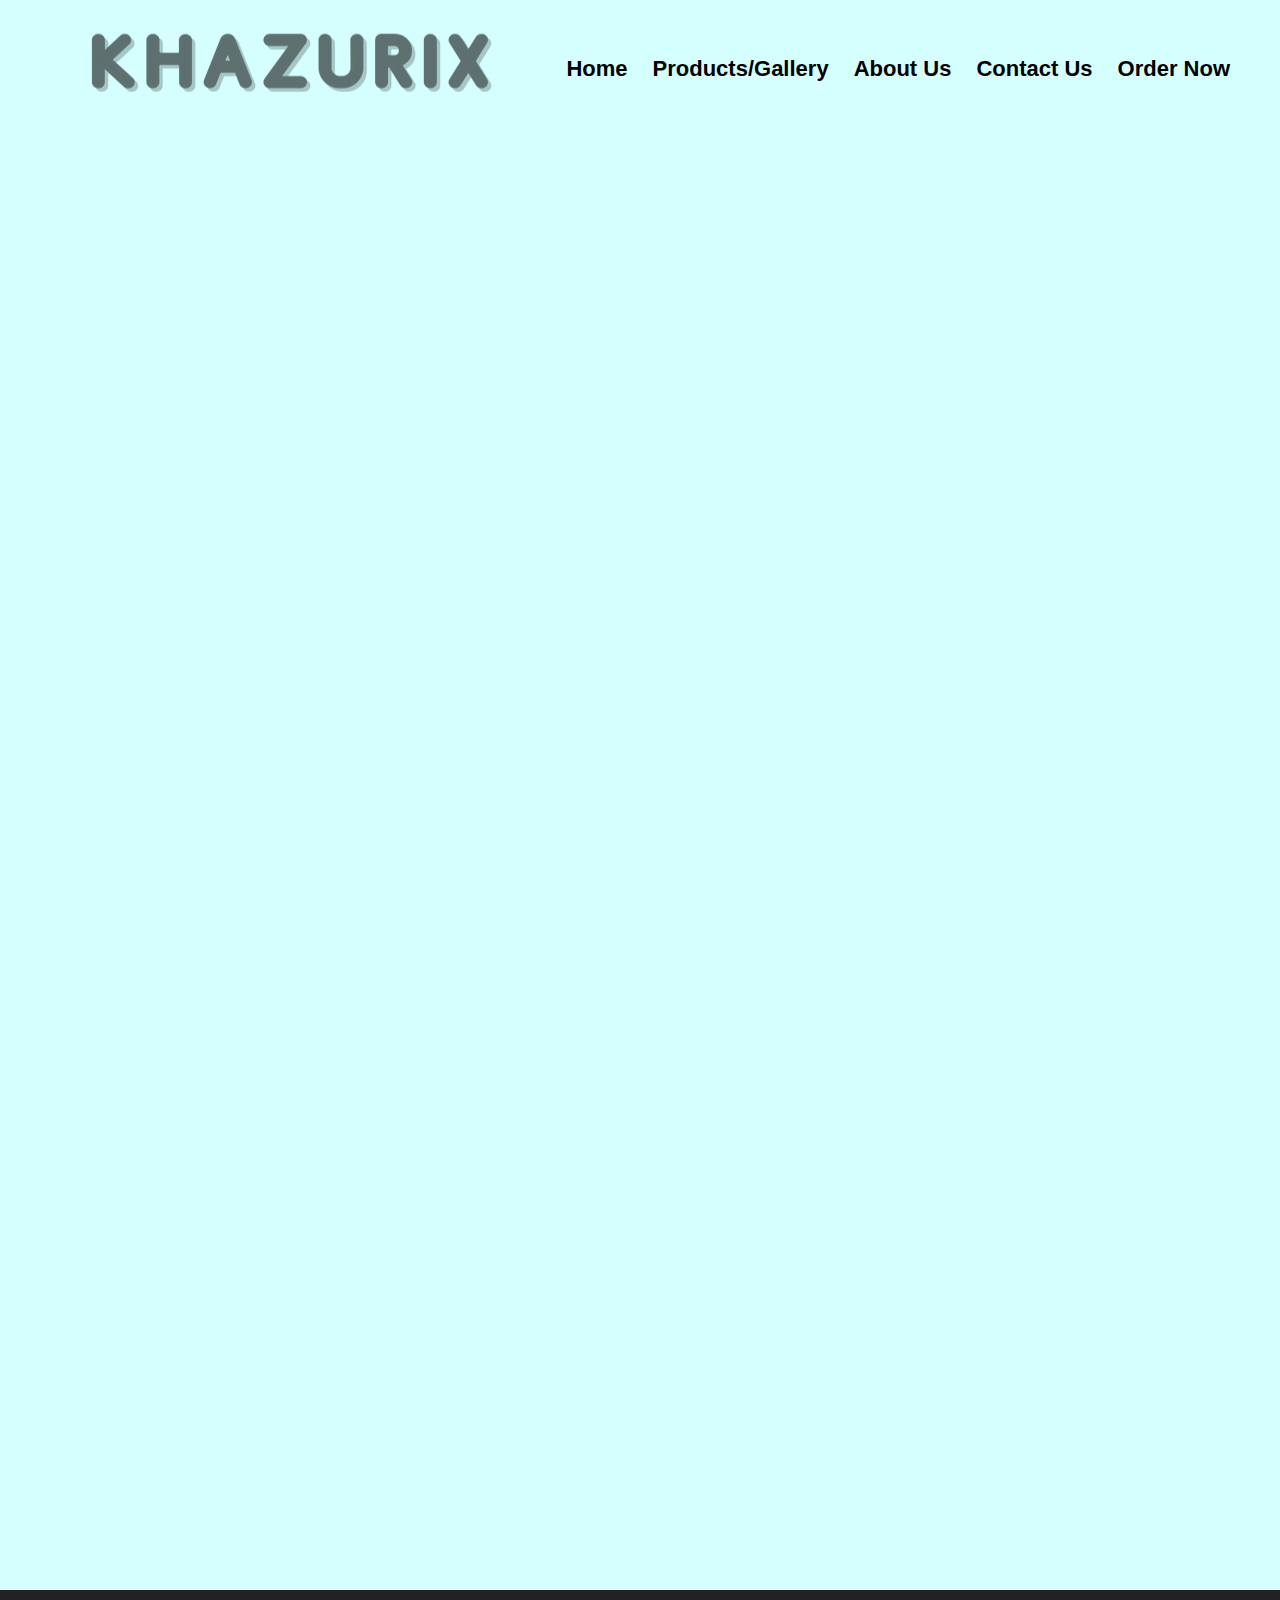
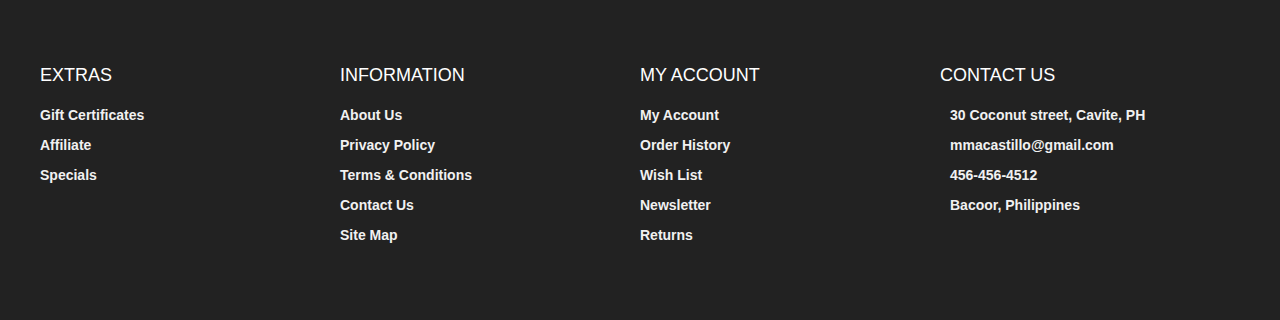
<file: FINAL PROJECT/about.html>
<!DOCTYPE html>
<html lang="en">

<head>
  <meta charset="UTF-8" file:///C:/Users/Julianicus/Desktop/Final%20Project/images/Khazu.gif/>
  <meta name="viewport" content="width=device-width, initial-scale=1.0" />
   <link rel="shortcut icon" href="./images/favicon.png" type="image/x-icon">
  <!-- Box icons -->
  <link rel="stylesheet" href="https://cdn.jsdelivr.net/npm/boxicons@latest/css/boxicons.min.css" />

  <!-- Custom StyleSheet -->
  <link rel="stylesheet" href="./css/styles.css" />
  <title>About Us</title>
</head>

<body background = "./images/our story.jpg">
 
  <!-- Navigation -->
  <nav class="nav">
    <div class="navigation container">
      <div class="logo">
        <img src="./images/Khazurix.png">
      </div>
      
        <div class="menu">
          <div class="top-nav">
            <div class="logo">
             <img src="./images/Khazurix.png">
            </div>
            <div class="close">
              <i class="bx bx-x"></i>
            </div>
          </div>

          <ul class="nav-list">
            <li class="nav-item">
              <a href="index.html" class="nav-link ">Home</a>
            </li>
            <li class="nav-item">
              <a href="product.html" class="nav-link">Products/Gallery</a>
            </li>
            <li class="nav-item">
             <a href="about.html" class="nav-link">About Us</a>
            </li>
            <li class="nav-item">
              <a href="contact.html" class="nav-link ">Contact Us</a>
            </li>
            <li class="nav-item">
           <a href="cart.html" class="nav-link">Order Now</a>
            </li>
          </ul>
        </div>

        <a href="cart.html" class="cart-icon">
          <i class="bx bx-shopping-bag"></i>
        </a>

        <div class="hamburger">
          <i class="bx bx-menu"></i>
        </div>
      </div>
    </nav>

    <!-- GSAP JS  -->
    
<center>

    <div class="">
    <img src="./images/Khazu.gif"alt="" class="hero-img"/>

      <img src="./images/our story (1).jpg"alt="" class="hero-img"/>
    
    </div>
  </center>
  </header>

  

   <!-- Footer -->
  <footer id="footer" class="section footer">
    <div class="container">
      <div class="footer-container">
        <div class="footer-center">
          <h3>EXTRAS</h3>
          
          <a href="#">Gift Certificates</a>
          <a href="#">Affiliate</a>
          <a href="#">Specials</a>
          
        </div>
        <div class="footer-center">
          <h3>INFORMATION</h3>
          <a href="#">About Us</a>
          <a href="#">Privacy Policy</a>
          <a href="#">Terms & Conditions</a>
          <a href="#">Contact Us</a>
          <a href="#">Site Map</a>
        </div>
        <div class="footer-center">
          <h3>MY ACCOUNT</h3>
          <a href="#">My Account</a>
          <a href="#">Order History</a>
          <a href="#">Wish List</a>
          <a href="#">Newsletter</a>
          <a href="#">Returns</a>
        </div>
        <div class="footer-center">
          <h3>CONTACT US</h3>
          <div>
            <span>
              <i class="fas fa-map-marker-alt"></i>
            </span>
           30 Coconut street, Cavite, PH
          </div>
          <div>
            <span>
              <i class="far fa-envelope"></i>
            </span>
            mmacastillo@gmail.com
          </div>
          <div>
            <span>
              <i class="fas fa-phone"></i>
            </span>
            456-456-4512
          </div>
          <div>
            <span>
              <i class="far fa-paper-plane"></i>
            </span>
            Bacoor, Philippines
          </div>
        </div>
      </div>
    </div>
    </div>
  </footer>
  <!-- End Footer -->

  <!-- GSAP -->
  <script src="https://cdnjs.cloudflare.com/ajax/libs/gsap/3.5.1/gsap.min.js"></script>
  <!-- Custom Script -->
  <script src="./js/index.js"></script>
</body>

</html>
</file>
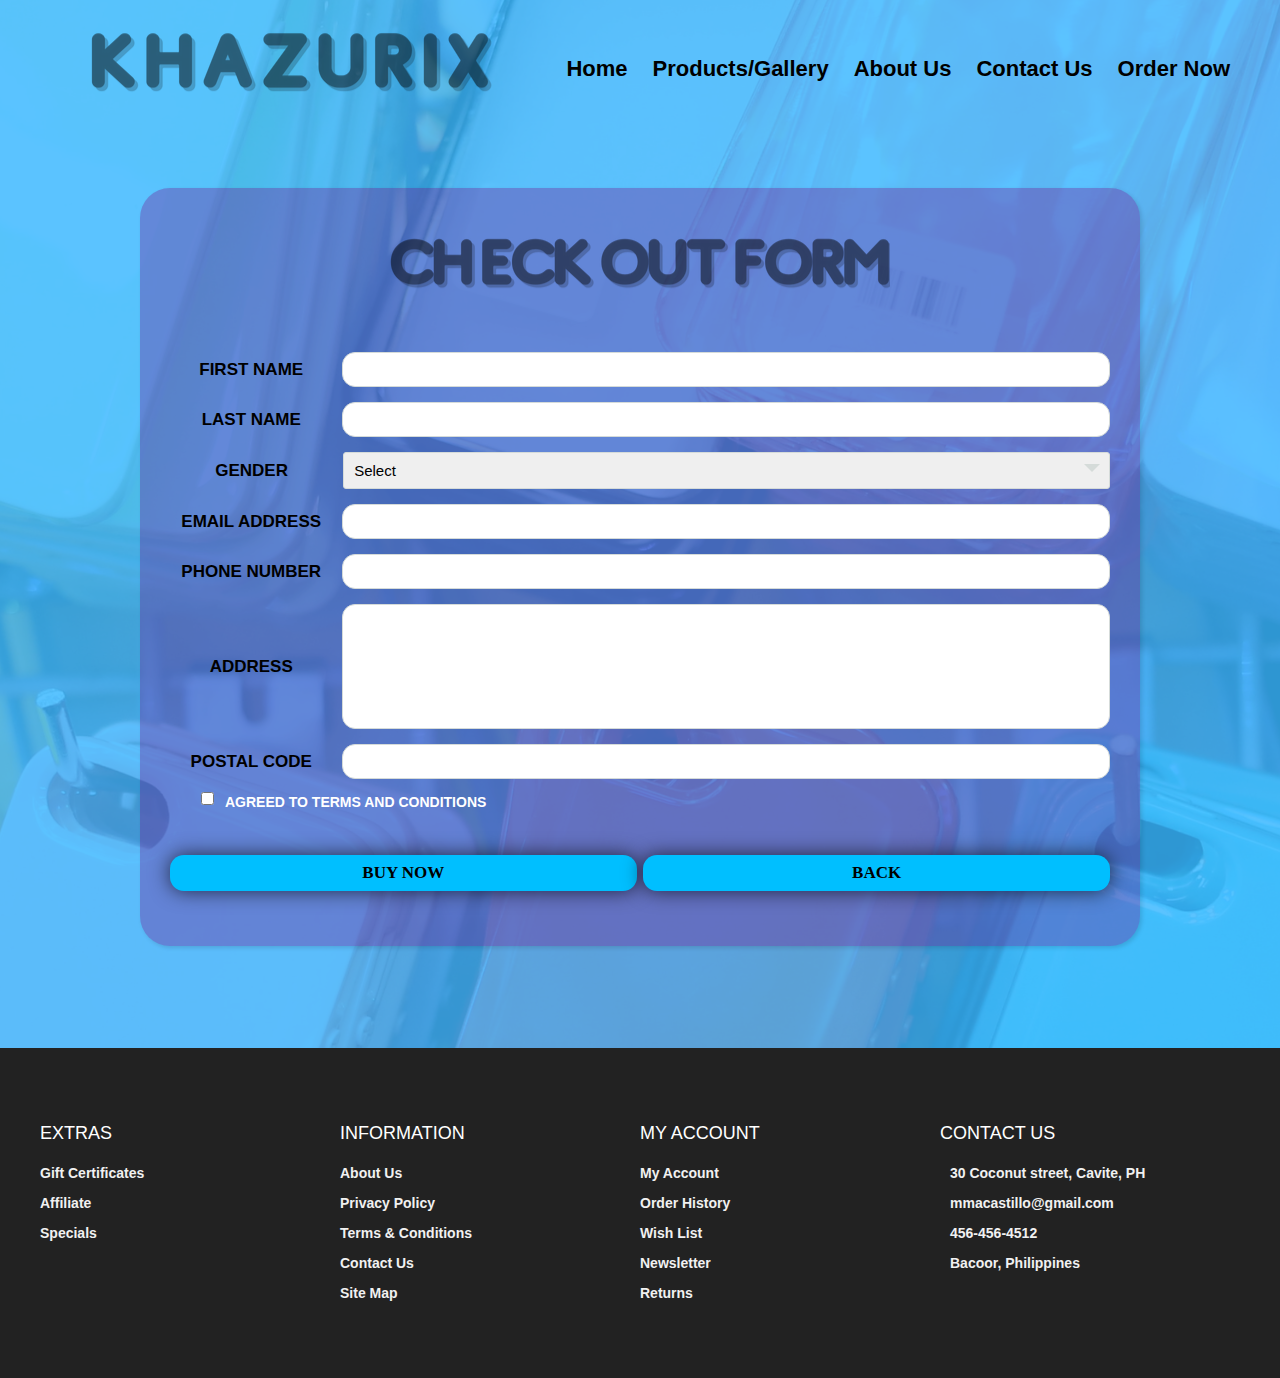
<file: FINAL PROJECT/checkout form.html>
<!DOCTYPE html>
<html lang="en">

<head>
  <meta charset="UTF-8" />
  <meta name="viewport" content="width=device-width, initial-scale=1.0" />
  <link rel="shortcut icon" href="./images/favicon.png" type="image/x-icon">
  <!-- Box icons -->
  <link rel="stylesheet" href="https://cdn.jsdelivr.net/npm/boxicons@latest/css/boxicons.min.css" />

  <!-- Custom StyleSheet -->
  <link rel="stylesheet" href="./css/form.css" />
  <title>Check Out Form</title>
</head>

<body background = "./images/Khazu.png">
 
  <!-- Navigation -->
  <nav class="nav">
    <div class="navigation container">
      <div class="logo">
        <img src="./images/Khazurix.png">
      </div>

      <div class="menu">
        <div class="top-nav">
          <div class="logo">
            <img src="./images/Khazurix.png">
          </div>
          <div class="close">
            <i class="bx bx-x"></i>
          </div>
        </div>

          <ul class="nav-list">
            <li class="nav-item">
              <a href="index.html" class="nav-link ">Home</a>
            </li>
            <li class="nav-item">
              <a href="product.html" class="nav-link">Products/Gallery</a>
            </li>
            <li class="nav-item">
              <a href="about.html" class="nav-link ">About Us</a>
            </li>
            <li class="nav-item">
              <a href="contact.html" class="nav-link ">Contact Us</a>
            </li>
            <li class="nav-item">
           <a href="cart.html" class="nav-link">Order Now</a>
            </li>
          </ul>
        </div>

        <a href="cart.html" class="cart-icon">
          <i class="bx bx-shopping-bag"></i>
        </a>

        <div class="hamburger">
          <i class="bx bx-menu"></i>
        </div>
      </div>
    </nav>

    <!-- GSAP JS  -->
  


<div class="wrapper">
    <div class="title">
   <div class="logo">
            <img src="./images/checkout.png">
          </div>
          <div class="close">
    <BR>
    </div>
    <div class="form">
       <form name=frmsample>
       <div class="inputfield">
          <label>First Name</label>
          <input type="text" class="input" name="txtname.value">
       </div>  
        <div class="inputfield">
          <label>Last Name</label>
          <input type="text" class="input">
       </div>  
       
        <div class="inputfield">
          <label>Gender</label>
          <div class="custom_select">
            <select>
              <option value="">Select</option>
              <option value="male">Male</option>
              <option value="female">Female</option>
            </select>
          </div>
       </div> 
        <div class="inputfield">
          <label>Email Address</label>
          <input type="text" class="input">
       </div> 
      <div class="inputfield">
          <label>Phone Number</label>
          <input type="text" class="input">
       </div> 
      <div class="inputfield">
          <label>Address</label>
          <textarea class="textarea"></textarea>
       </div> 
      <div class="inputfield">
          <label>Postal Code</label>
          <input type="text" class="input">
       </div> 
      <div class="inputfield terms">
          <label class="check">
            <input type="checkbox">
            <span class="checkmark"></span>
          </label>
          <p>Agreed to terms and conditions</p>
       </div> 
      <div class="inputfield">
        <a href="thankyou.html" class="send btn">Buy Now</a>&nbsp;
        <a href="cart.html" class="send btn">Back</a>
      </div>
    </div>
   </div>
</div>
<br>
<br>
  <!-- Footer -->
  <footer id="footer" class="section footer">
    <div class="container">
      <div class="footer-container">
        <div class="footer-center">
          <h3>EXTRAS</h3>
          
          <a href="#">Gift Certificates</a>
          <a href="#">Affiliate</a>
          <a href="#">Specials</a>
          
        </div>
        <div class="footer-center">
          <h3>INFORMATION</h3>
          <a href="#">About Us</a>
          <a href="#">Privacy Policy</a>
          <a href="#">Terms & Conditions</a>
          <a href="#">Contact Us</a>
          <a href="#">Site Map</a>
        </div>
        <div class="footer-center">
          <h3>MY ACCOUNT</h3>
          <a href="#">My Account</a>
          <a href="#">Order History</a>
          <a href="#">Wish List</a>
          <a href="#">Newsletter</a>
          <a href="#">Returns</a>
        </div>
        <div class="footer-center">
          <h3>CONTACT US</h3>
          <div>
            <span>
              <i class="fas fa-map-marker-alt"></i>
            </span>
           30 Coconut street, Cavite, PH
          </div>
          <div>
            <span>
              <i class="far fa-envelope"></i>
            </span>
            mmacastillo@gmail.com
          </div>
          <div>
            <span>
              <i class="fas fa-phone"></i>
            </span>
            456-456-4512
          </div>
          <div>
            <span>
              <i class="far fa-paper-plane"></i>
            </span>
            Bacoor, Philippines
          </div>
        </div>
      </div>
    </div>
    </div>
  </footer>
  <!-- End Footer -->

  <!-- GSAP -->
  <script src="https://cdnjs.cloudflare.com/ajax/libs/gsap/3.5.1/gsap.min.js"></script>
  <!-- Custom Script -->
  <script src="./js/index.js"></script>
</html>
</div>
  
</div>
</file>
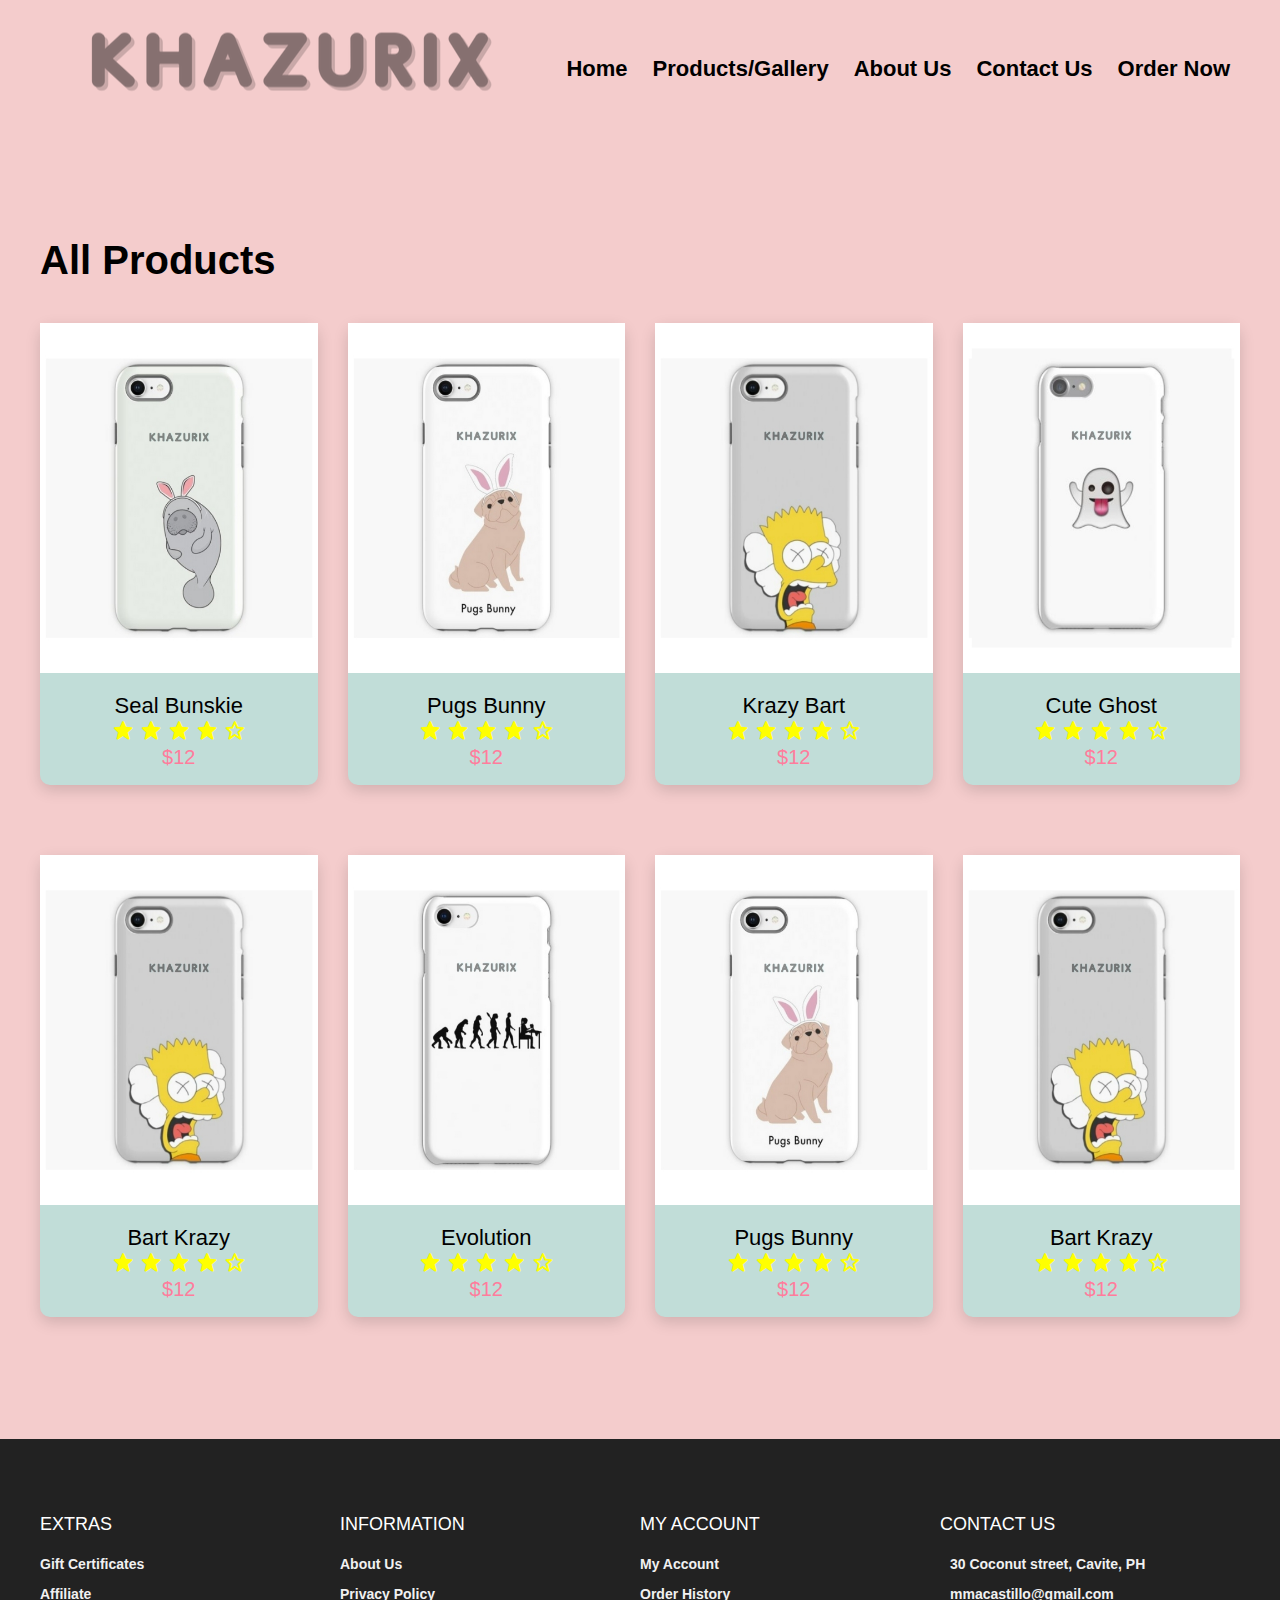
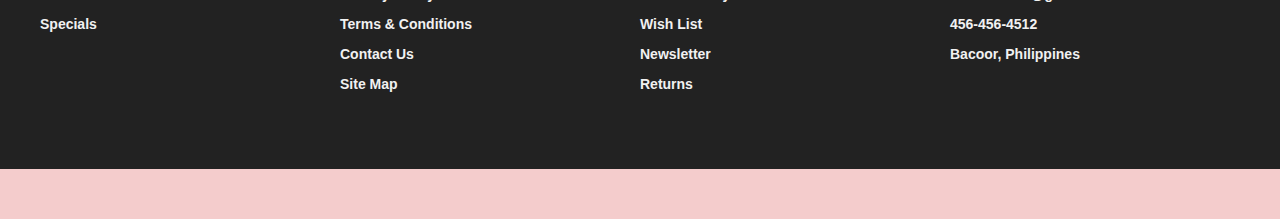
<file: FINAL PROJECT/product.html>
<!DOCTYPE html>
<html lang="en">

<head>
    <meta charset="UTF-8" />
    <meta name="viewport" content="width=device-width, initial-scale=1.0" />
    <link rel="shortcut icon" href="./images/favicon.png" type="image/x-icon">

    <!-- Box icons -->
    <link rel="stylesheet" href="https://cdn.jsdelivr.net/npm/boxicons@latest/css/boxicons.min.css" />

    <!-- Custom StyleSheet -->
    <link rel="stylesheet" href="./css/styles.css" />
    <title> Phone Cases</title>
</head>

<body>
    <!-- Navigation -->
    <nav class="nav">
        <div class="navigation container">
            <div class="logo">
                 <img src="./images/Khazurix.png">
            </div>

            <div class="menu">
                <div class="top-nav">
                    <div class="logo">
                         <img src="./images/Khazurix.png">
                    </div>
                    <div class="close">
                        <i class="bx bx-x"></i>
                    </div>
                </div>

                <ul class="nav-list">
            <li class="nav-item">
              <a href="index.html" class="nav-link">Home</a>
            </li>
            <li class="nav-item">
              <a href="product.html" class="nav-link">Products/Gallery</a>
            </li>
            <li class="nav-item">
              <a href="about.html" class="nav-link ">About Us</a>
            </li>
           <li class="nav-item">
              <a href="contact.html" class="nav-link ">Contact Us</a>
            </li>
           
            <li class="nav-item">
           <a href="cart.html" class="nav-link">Order Now</a>
            </li>
          </ul>
        </div>

            <a href="cart.html" class="cart-icon">
                <i class="bx bx-shopping-bag"></i>
            </a>

            <div class="hamburger">
                <i class="bx bx-menu"></i>
            </div>
        </div>
    </nav>

    <!-- All Products -->
    <section class="section all-products" id="products">
        <div class="top container">
        
            <b style="font-size: 40px;">All Products</b>
            
        </div>

        <div class="product-center container">
            <div class="product">
                <div class="product-header">
                    <img src="./images/pic1.jpg" alt="">
                    <ul class="icons">
                        <span><i class="bx bx-heart"></i></span>
                        <a href="cart.html"> <span><i class="bx bx-shopping-bag"></i></span>
                        </a>
                     
                    </ul>
                </div>
                <div class="product-footer">
                    <a href="product-details.html">
                        <h3>Seal Bunskie</h3>
                    </a>
                    <div class="ratings">
                        <i class="bx bxs-star"></i>
                        <i class="bx bxs-star"></i>
                        <i class="bx bxs-star"></i>
                        <i class="bx bxs-star"></i>
                        <i class="bx bx-star"></i>
                    </div>
                    <h4 class="price">$12</h4>
                </div>
            </div>
            <div class="product">
                <div class="product-header">
                    <img src="./images/pic2.jpg" alt="">

                    <ul class="icons">
                       <span><i class="bx bx-heart"></i></span>
                        <a href="cart.html"> <span><i class="bx bx-shopping-bag"></i></span>
                        </a>
                     
                    </ul>
                </div>
                <div class="product-footer">
                    <h3>Pugs Bunny</h3>
                    <div class="ratings">
                        <i class="bx bxs-star"></i>
                        <i class="bx bxs-star"></i>
                        <i class="bx bxs-star"></i>
                        <i class="bx bxs-star"></i>
                        <i class="bx bx-star"></i>
                    </div>
                    <h4 class="price">$12</h4>
                </div>
            </div>
            <div class="product">
                <div class="product-header">
                    <img src="./images/pic3.jpg" alt="">

                    <ul class="icons">
                        <span><i class="bx bx-heart"></i></span>
                        <a href="cart.html"> <span><i class="bx bx-shopping-bag"></i></span>
                        </a>
                     
                    </ul>
                </div>
                <div class="product-footer">
                    <h3>Krazy Bart</h3>
                    <div class="ratings">
                        <i class="bx bxs-star"></i>
                        <i class="bx bxs-star"></i>
                        <i class="bx bxs-star"></i>
                        <i class="bx bxs-star"></i>
                        <i class="bx bx-star"></i>
                    </div>
                    <h4 class="price">$12</h4>
                </div>
            </div>
            <div class="product">
                <div class="product-header">
                    <img src="./images/pic4.jpg" alt="">

                    <ul class="icons">
                       <span><i class="bx bx-heart"></i></span>
                        <a href="cart.html"> <span><i class="bx bx-shopping-bag"></i></span>
                        </a>
                     
                    </ul>
                </div>
                <div class="product-footer">
                    <h3>Cute Ghost</h3>
                    <div class="ratings">
                        <i class="bx bxs-star"></i>
                        <i class="bx bxs-star"></i>
                        <i class="bx bxs-star"></i>
                        <i class="bx bxs-star"></i>
                        <i class="bx bx-star"></i>
                    </div>
                    <h4 class="price">$12</h4>
                </div>
            </div>
            <div class="product">
                <div class="product-header">
                    <img src="./images/pic3.jpg" alt="">

                    <ul class="icons">
                        <span><i class="bx bx-heart"></i></span>
                        <a href="cart.html"> <span><i class="bx bx-shopping-bag"></i></span>
                        </a>
                     
                    </ul>
                </div>
                <div class="product-footer">
                    <h3>Bart Krazy</h3>
                    <div class="ratings">
                        <i class="bx bxs-star"></i>
                        <i class="bx bxs-star"></i>
                        <i class="bx bxs-star"></i>
                        <i class="bx bxs-star"></i>
                        <i class="bx bx-star"></i>
                    </div>
                    <h4 class="price">$12</h4>
                </div>
            </div>
            <div class="product">
                <div class="product-header">
                    <img src="./images/pic5.jpg" alt="">

                    <ul class="icons">
                       <span><i class="bx bx-heart"></i></span>
                        <a href="cart.html"> <span><i class="bx bx-shopping-bag"></i></span>
                        </a>
                     
                    </ul>
                </div>
                <div class="product-footer">
                    <h3>Evolution</h3>
                    <div class="ratings">
                        <i class="bx bxs-star"></i>
                        <i class="bx bxs-star"></i>
                        <i class="bx bxs-star"></i>
                        <i class="bx bxs-star"></i>
                        <i class="bx bx-star"></i>
                    </div>
                    <h4 class="price">$12</h4>
                </div>
            </div>
            <div class="product">
                <div class="product-header">
                    <img src="./images/pic2.jpg" alt="">

                    <ul class="icons">
                       <span><i class="bx bx-heart"></i></span>
                        <a href="cart.html"> <span><i class="bx bx-shopping-bag"></i></span>
                        </a>
                     
                    </ul>
                </div>
                <div class="product-footer">
                    <h3>Pugs Bunny</h3>
                    <div class="ratings">
                        <i class="bx bxs-star"></i>
                        <i class="bx bxs-star"></i>
                        <i class="bx bxs-star"></i>
                        <i class="bx bxs-star"></i>
                        <i class="bx bx-star"></i>
                    </div>
                    <h4 class="price">$12</h4>
                </div>
            </div>
            <div class="product">
                <div class="product-header">
                    <img src="./images/pic3.jpg" alt="">

                    <ul class="icons">
                       <span><i class="bx bx-heart"></i></span>
                        <a href="cart.html"> <span><i class="bx bx-shopping-bag"></i></span>
                        </a>
                     
                    </ul>
                </div>
                <div class="product-footer">
                    <h3>Bart Krazy</h3>
                    <div class="ratings">
                        <i class="bx bxs-star"></i>
                        <i class="bx bxs-star"></i>
                        <i class="bx bxs-star"></i>
                        <i class="bx bxs-star"></i>
                        <i class="bx bx-star"></i>
                    </div>
                    <h4 class="price">$12</h4>
                </div>
            </div>
            <br><br>
        </div>
    
     <!-- Footer -->
  <footer id="footer" class="section footer">
    <div class="container">
      <div class="footer-container">
        <div class="footer-center">
          <h3>EXTRAS</h3>
          
          <a href="#">Gift Certificates</a>
          <a href="#">Affiliate</a>
          <a href="#">Specials</a>
          
        </div>
        <div class="footer-center">
          <h3>INFORMATION</h3>
          <a href="#">About Us</a>
          <a href="#">Privacy Policy</a>
          <a href="#">Terms & Conditions</a>
          <a href="#">Contact Us</a>
          <a href="#">Site Map</a>
        </div>
        <div class="footer-center">
          <h3>MY ACCOUNT</h3>
          <a href="#">My Account</a>
          <a href="#">Order History</a>
          <a href="#">Wish List</a>
          <a href="#">Newsletter</a>
          <a href="#">Returns</a>
        </div>
        <div class="footer-center">
          <h3>CONTACT US</h3>
          <div>
            <span>
              <i class="fas fa-map-marker-alt"></i>
            </span>
           30 Coconut street, Cavite, PH
          </div>
          <div>
            <span>
              <i class="far fa-envelope"></i>
            </span>
            mmacastillo@gmail.com
          </div>
          <div>
            <span>
              <i class="fas fa-phone"></i>
            </span>
            456-456-4512
          </div>
          <div>
            <span>
              <i class="far fa-paper-plane"></i>
            </span>
            Bacoor, Philippines
          </div>
        </div>
      </div>
    </div>
    </div>
  </footer>
  <!-- End Footer -->

  <!-- GSAP -->
  <script src="https://cdnjs.cloudflare.com/ajax/libs/gsap/3.5.1/gsap.min.js"></script>
  <!-- Custom Script -->
  <script src="./js/index.js"></script>
</body>

</html>
</file>
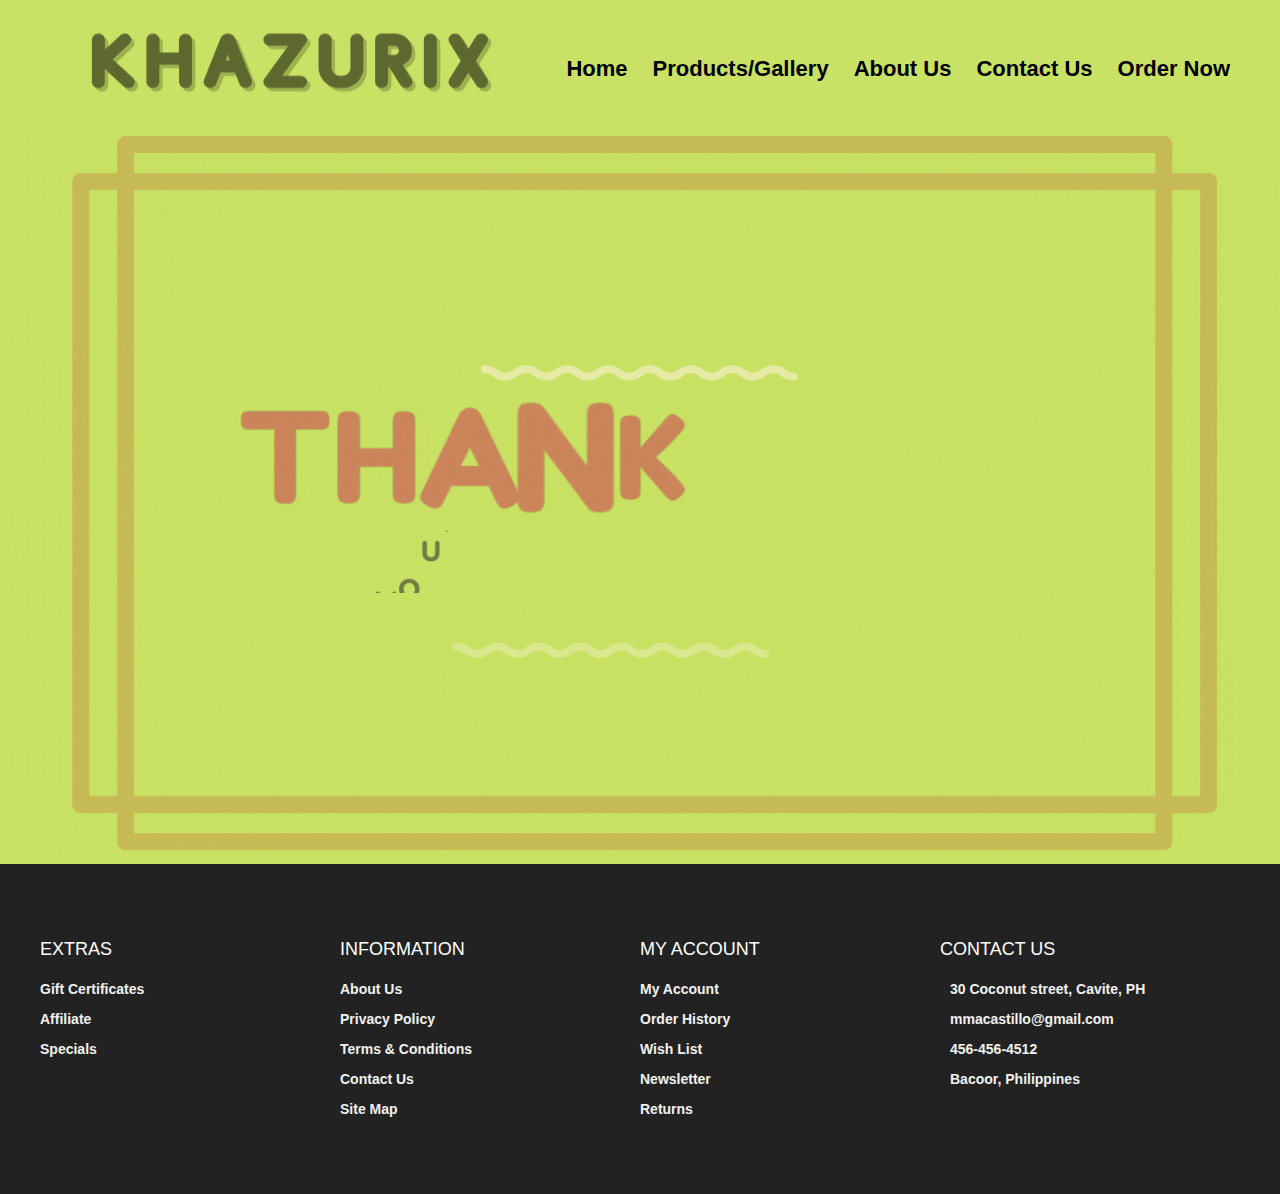
<file: FINAL PROJECT/Thankyou.html>
<!DOCTYPE html>
<html lang="en">

<head>
  <meta charset="UTF-8" file:///C:/Users/Julianicus/Desktop/Final%20Project/images/Khazu.gif/>
  <meta name="viewport" content="width=device-width, initial-scale=1.0" />
   <link rel="shortcut icon" href="./images/favicon.png" type="image/x-icon">
  <!-- Box icons -->
  <link rel="stylesheet" href="https://cdn.jsdelivr.net/npm/boxicons@latest/css/boxicons.min.css" />

  <!-- Custom StyleSheet -->
  <link rel="stylesheet" href="./css/styles.css" />
  <title>Thankyou</title>
</head>

<body background = "./images/THANKYOU.jpg">
 
  <!-- Navigation -->
  <nav class="nav">
    <div class="navigation container">
      <div class="logo">
        <img src="./images/Khazurix.png">
      </div>
      
        <div class="menu">
          <div class="top-nav">
            <div class="logo">
             <img src="./images/Khazurix.png">
            </div>
            <div class="close">
              <i class="bx bx-x"></i>
            </div>
          </div>

          <ul class="nav-list">
            <li class="nav-item">
              <a href="index.html" class="nav-link ">Home</a>
            </li>
            <li class="nav-item">
              <a href="product.html" class="nav-link">Products/Gallery</a>
            </li>
            <li class="nav-item">
             <a href="about.html" class="nav-link">About Us</a>
            </li>
            <li class="nav-item">
              <a href="contact.html" class="nav-link ">Contact Us</a>
            </li>
            <li class="nav-item">
           <a href="cart.html" class="nav-link">Order Now</a>
            </li>
          </ul>
        </div>

        <a href="cart.html" class="cart-icon">
          <i class="bx bx-shopping-bag"></i>
        </a>

        <div class="hamburger">
          <i class="bx bx-menu"></i>
        </div>
      </div>
    </nav>

    <!-- GSAP JS  -->
    
<center>

    <div class="">
    <div class="logo">
    <img src="./images/THANKYOU.gif"alt="" class=""/>
 </div>
   <div class="close">
    </div>
  </center>
  </header>

  

   <!-- Footer -->
  <footer id="footer" class="section footer">
    <div class="container">
      <div class="footer-container">
        <div class="footer-center">
          <h3>EXTRAS</h3>
          
          <a href="#">Gift Certificates</a>
          <a href="#">Affiliate</a>
          <a href="#">Specials</a>
          
        </div>
        <div class="footer-center">
          <h3>INFORMATION</h3>
          <a href="#">About Us</a>
          <a href="#">Privacy Policy</a>
          <a href="#">Terms & Conditions</a>
          <a href="#">Contact Us</a>
          <a href="#">Site Map</a>
        </div>
        <div class="footer-center">
          <h3>MY ACCOUNT</h3>
          <a href="#">My Account</a>
          <a href="#">Order History</a>
          <a href="#">Wish List</a>
          <a href="#">Newsletter</a>
          <a href="#">Returns</a>
        </div>
        <div class="footer-center">
          <h3>CONTACT US</h3>
          <div>
            <span>
              <i class="fas fa-map-marker-alt"></i>
            </span>
           30 Coconut street, Cavite, PH
          </div>
          <div>
            <span>
              <i class="far fa-envelope"></i>
            </span>
            mmacastillo@gmail.com
          </div>
          <div>
            <span>
              <i class="fas fa-phone"></i>
            </span>
            456-456-4512
          </div>
          <div>
            <span>
              <i class="far fa-paper-plane"></i>
            </span>
            Bacoor, Philippines
          </div>
        </div>
      </div>
    </div>
    </div>
  </footer>
  <!-- End Footer -->

  <!-- GSAP -->
  <script src="https://cdnjs.cloudflare.com/ajax/libs/gsap/3.5.1/gsap.min.js"></script>
  <!-- Custom Script -->
  <script src="./js/index.js"></script>
</body>

</html>
</file>
<file: FINAL PROJECT/css/styles.css>
:root {
  --white: #fff;
  --black: #222;
  --pink: #f60091;
}

*,
*::before,
*::after {
  margin: 0;
  padding: 0;
  box-sizing: inherit;
}

html {
  scroll-behavior: smooth;
  box-sizing: border-box;
  font-size: 62.5%;
}

body {
  font-family: "Comic Sans MS", sans-serif;
  font-size:22px;
  font-weight: 600;
  background-color: #f4cccc;
   height: 100%;
  color: black;
  position: relative;
  z-index: 1;
}

h1,
h2,
h3,
h4 {
  font-weight: 500;
}

a {
  color: inherit;
  text-decoration: none;
}

img {
  max-width: 100%;
}

li {
  list-style: none;
}

.container {
  max-width: 120rem;
  margin: 0 auto;
}

.container-md {
  max-width: 100rem;
  margin: 0 auto;
}

@media only screen and (max-width: 1200px) {
  .container {
    padding: 0 3rem;
  }

  .container-md {
    padding: 0 3rem;
  }
}

/* Header */
.header {
  position: relative;
  width: 100%;
  min-height: 100vh;
  background-color:#ffffcc;
  overflow: hidden;
}

.nav {
  padding: 1.6rem 0;
}

.nav.fix-nav {
  position: fixed;
  top: 0;
  left: 0;
  width: 100%;
  background-color:#89CFF0 ;
  box-shadow: 0 5px 15px rgba(0, 0, 0, 0.3);
  z-index: 999;
}

.nav.fix-nav .nav-link,
.nav.fix-nav .logo,
.nav.fix-nav .cart-icon,
.nav.fix-nav .hamburger {
  color: #black;
}

.navigation {
  display: flex;
  align-items: center;
  justify-content: space-between;
}

.logo h1 {
  font-size: 2.5rem;
}

.nav-list {
  display: flex;
  align-items: center;
}

.nav-item:not(:last-child) {
  margin-right: 0.5rem;
}

.nav-link:link,
.nav-link:visited {
  padding: 0.8rem 1rem;
  transition: all 300ms ease-in-out;
}

.nav-link.icon {
  font-size: 3rem;
}

.top-nav {
  display: none;
}

.hamburger {
  display: none;
}

.cart-icon {
  display: none;
}

@media only screen and (max-width: 768px) {
  .menu {
    position: fixed;
    top: 0;
    left: -100%;
    width: 80%;
    max-width: 40rem;
    height: 100%;
    background-color: #ffffcc ;
    transition: all 500ms ease-in-out;
    z-index: 100;
  }

  .menu.show {
    left: 0;
  }

  .top-nav {
    display: flex;
    align-items: center;
    justify-content: space-between;
    background-color:pink;
    padding: 1rem 1.6rem;
  }

  .top-nav .logo {
    color: #fff;
  }

  .top-nav .close {
    color: #fff;
    font-size: 3rem;
    padding: 1rem;
    cursor: pointer;
  }

  .cart-icon {
    display: block;
    font-size: 3rem;
  }

  .hamburger {
    display: block;
    font-size: 3rem;
    padding: 0.5rem;
    cursor: pointer;
  }

  .nav-link:link,
  .nav-link:visited {
    display: block;
    font-size: 1.7rem;
    padding: 1rem 0;
  }

  .nav.fix-nav .nav-link {
    color: ;
  }

  .nav-list {
    flex-direction: column;
    align-items: start;
    padding: 1rem 1.6rem;
  }

  body.show::before {
    content: "";
    position: absolute;
    top: 0;
    left: 0;
    width: 100%;
    height: 100%;
    background-color: rgba(0, 0, 0, 0.8);
    z-index: 4;
  }

  .nav.show {
    background-color: rgba(0, 0, 0, 0.8);
  }

  .nav-link.icon {
    display: none;
  }
}

/* Hero */
.header .hero-img {
  position: absolute;
  bottom: -10%;
  right: -5%;
  height: 70rem;
  object-fit: contain;
}

.hero-content {
  position: absolute;
  top: 50%;
  transform: translate(25%, -50%);
}

.hero-content h2 {
  color: #b888ff;
  font-size: 3rem;
  font-weight: 700;
  margin-bottom: 1rem;
}

.hero-content .discount {
  color: #fbb419;
}

.hero-content h1 span {
  color: #253b70;
  font-size: 6rem;
  font-weight: 700;
  display: block;
  line-height: 1;
  text-shadow: 3px 3px 0 #f1f1f1, 4px 4px 0 #f1f1f1;
}



@media only screen and (max-width: 1200px) {
  .header .hero-img {
    right: -20%;
  }

  .hero-content {
    transform: translate(20%, -50%);
  }

  .hero-content h2 {
    font-size: 2rem;
  }

  .hero-content h1 span {
    font-size: 5rem;
  }
}

@media only screen and (max-width: 996px) {
  .header {
    min-height: 70vh;
  }

  .header .hero-img {
    height: 40rem;
    right: -10%;
  }
}

@media only screen and (max-width: 567px) {
  .header {
    min-height: 100vh;
  }

  .header .hero-img {
    height: 40rem;
    bottom: -15%;
  }

  .hero-content {
    top: 40%;
    transform: translate(15%, -50%);
  }

  .header .hero-img {
    right: 0%;
  }

  .hero-content h2 {
    font-size: 1.8rem;
  }

  .hero-content h1 span {
    font-size: 4rem;
  }

  .hero-content a {
    padding: 1rem 3rem;
  }
}


.section {
  padding: 10rem 0 5rem 0;
}

.advert-center {
  display: grid;
  grid-template-columns: repeat(auto-fit, minmax(30rem, 1fr));
  gap: 3rem;
}




/* Featured Products */

.title {
  margin: -5rem 0 7rem 0;
  text-align: center;
}

.title h1 {
  font-size: 3rem;
  display: inline-block;
  position: relative;
  z-index: 0;
}

.title h1::after {
  content: "";
  position: absolute;
  left: 50%;
  bottom: -20%;
  transform: translate(-50%, -50%);
  background-color: var(--pink);
  width: 50%;
  height: 0.4rem;
  z-index: 1;
}

/* Product */
.product-center {
  display: grid;
  grid-template-columns: repeat(auto-fit, minmax(25rem, 1fr));
  gap: 7rem 3rem;
}

.product {
  
  background-color:#C1DDD8;
  box-shadow: 0 0.5rem 1.5rem rgba(0, 0, 0, 0.15);
  border-radius: 1rem;
  text-align: center;
  transition: all 300ms ease-in-out;
}

.product:hover {
  box-shadow: 0 0.5rem 1.5rem rgba(0, 0, 0, 0.25);
}

.product-header {
  position: relative;
  height: 35rem;
  background-color: #f6f2f1;
  transition: all 300ms ease-in-out;
  z-index: 0;
}

.product-header img {
  height: 100%;
}

.product-footer {
  padding: 2rem 1.6rem 1.6rem 1.6rem;
}

.product-footer h3 {
  font-size: 2.2rem;
}

.ratings {
  color: yellow;
}

.product-footer .price {
  color: #ff7c9c;
  font-size: 2rem;
}

.product:hover .product-header::after {
  content: "";
  position: absolute;
  width: 100%;
  height: 100%;
  left: 0;
  top: 0;
  border-radius: 1rem 1rem 0 0;
  background-color: rgba(0, 0, 0, 0.5);
  transition: all 500ms ease-in-out;
  z-index: 1;
}

.product-header .icons {
  position: absolute;
  right: 5%;
  top: 50%;
  transform: translate(0, -50%) scale(0);
  z-index: 2;
  opacity: 0;
  transition: all 500ms ease-in-out;
}

.product-header .icons span {
  background-color: #fff;
  font-size: 2.5rem;
  display: block;
  border-radius: 50%;
  padding: 1.5rem 1.6rem;
  line-height: 2rem;
  cursor: pointer;
  transition: all 300ms ease-in-out;
}

.product-header .icons span i {
  transition: all 500ms ease-in-out;
}

.product-header .icons span:not(:last-child) {
  margin-bottom: 1rem;
}

.product-header .icons span:hover {
  background-color: #ff7c9c;
  color: #fff;
}

.product:hover .icons {
  opacity: 1;
  transform: translate(0, -50%) scale(1);
}

.product-header .icons a {
  display: block;
  margin-bottom: 1rem;
}

/* Exclusive Product */
.product-banner {
  display: grid;
  grid-template-columns: 1fr 1fr;
  height: 50rem;
  background-color: #243a6f;
}

.product-banner .left img {
  object-fit: cover;
  height: 100%;
}

.product-banner .right {
  align-self: center;
  text-align: center;
  padding: 1.6rem;
}

.product-banner .content h2 {
  color: #fbb419;
  font-size: 3rem;
  font-weight: 700;
  margin-bottom: 1rem;
}

.product-banner .content .discount {
  color: #b888ff;
}

.product-banner .content h1 span {
  color: #fff;
  font-size: 6rem;
  font-weight: 700;
  display: block;
  line-height: 1;
}

@media only screen and (max-width: 996px) {
  .product-banner .content h1 span {
    font-size: 5rem;
  }
}

@media only screen and (max-width: 768px) {
  .product-banner {
    grid-template-columns: 1fr;
  }

  .product-banner .left {
    display: none;
  }

  .product-banner .content h1 span {
    font-size: 4rem;
  }

  .product-banner .content h2 {
    font-size: 2rem;
  }

  .product-banner .content a {
    padding: 1rem 3rem;
  }
}

@media only screen and (max-width: 768px) {
  .brands-center {
    grid-template-columns: repeat(3, 1fr);
  }
}

/* ========= Footer ======== */
.footer {
  background-color: var(--black);
  padding: 7rem 1rem;
  line-height: 3rem;
}

.footer-center span {
  margin-right: 1rem;
}

.footer-container {
  display: grid;
  grid-template-columns: repeat(4, 1fr);
  color: var(--white);
}

.footer-center a:link,
.footer-center a:visited {
  display: block;
  color: #f1f1f1;
  font-size: 1.4rem;
  transition: 0.6s;
}

.footer-center a:hover {
  color: var(--pink);
}

.footer-center div {
  color: #f1f1f1;
  font-size: 1.4rem;
}

.footer-center h3 {
  font-size: 1.8rem;
  font-weight: 400;
  margin-bottom: 1rem;
}

@media only screen and (max-width: 998px) {
  .footer-container {
    grid-template-columns: repeat(2, 1fr);
    row-gap: 2rem;
  }
}

@media only screen and (max-width: 768px) {
  .footer-container {
    grid-template-columns: 1fr;
    row-gap: 2rem;
  }
}

/* All Products */
.section .top {
  display: flex;
  align-items: center;
  justify-content: space-between;
  margin-bottom: 4rem;
}

.all-products .top select {
  font-family: "Poppins", sans-serif;
  width: 20rem;
  padding: 1rem;
  border: 1px solid #ccc;
  appearance: none;
  outline: none;
}

form {
  position: relative;
  z-index: 1;
}

form span {
  position: absolute;
  top: 50%;
  right: 1rem;
  transform: translateY(-50%);
  font-size: 2rem;
  z-index: 0;
}

@media only screen and (max-width: 768px) {
  .all-products .top select {
    width: 15rem;
  }
}

/* Cart Items */
.cart {
 margin-top: 50px;
 margin-bottom: 100px;
}

table {
  width: 100%;
  margin: auto;
  
}

.cart-info {
  display: flex;
  flex-wrap: wrap;
}

th {
  text-align: center;
  padding: 0.5rem;
  color: #fff;
  background-color:rebeccapurple;
  font-weight: normal;
border-radius: 10px;
}

td {
  padding: 0.5rem 0rem;
   text-align: center;
}

td input {
  width: 5rem;
  height: 3rem;
  padding: 0.5rem;
  text-align: center;

}

td a {
  color: orangered;
  font-size: 1.4rem;
}

td img {
  width: 8rem;
  height: 8rem;
  margin-right: 1rem;
}

.total-price {
  display: flex;
  justify-content: flex-end;
  align-items: end;
  flex-direction: column;
  margin-top: 2rem;
}

.total-price table {
  border-top: 3px solid #fc7c7c;
  width: 100%;
  max-width: 35rem;
}

td:last-child {
  text-align: right;
}



@media only screen and (max-width: 567px) {
  .cart-info p {
    display: none;
  }
}

.nav-link {
    text-decoration: none;
    color: inherit;
    display: inline-block;
    position: relative;
}

.nav-link:hover {
  color:#896832;
}

.nav-link:after {
    content: "";
    position: absolute;
    bottom: 0;
    left: 0;
    width: 100%;
    height: 2px;
    background: currentColor;
  
    transform: scaleX(0);
    transform-origin: right;
    transition: transform 250ms ease-in;
}

.nav-link:hover::after {
  transform: scaleX(1);
  transform-origin: left;
}
/*Contact*/
.contact-form{
  width: 85%;
  max-width: 1020px;
  background: #f1f1f1;
  position: relative;
  top: 50%;
bottom: 50%;  
  padding: 60px 80px;
  box-sizing: border-box;
  border-radius: 40px;
  text-align: center;
  box-shadow: 0 0 20px #000000b3;
  font-family: "Comic Sans MS",sans-serif;
  background-color: rgba(365,165,0,0.1);
}
.contact-form h1{
  margin-top: 0;
  font-weight: 600px;
}
.txtb{
  border:1px solid black;
  margin: 8px 0;
  padding: 12px 18px;
  border-radius: 8px;
  background-color: white;
}
.txtb label{
  display: block;
  text-align: left;
  color: black;
  text-transform: uppercase;
  font-size: 19px;
}
.txtb input,.txtb textarea{
  width: 100%;
  border: none;
  background: none;
  outline: none;
  font-size: 18px;
  margin-top: 6px;
}
.btn {
  display: inline-block;
  padding: 10px 100px;
  color: #fff;
  font-weight: 00;
  text-transform: uppercase;
  margin-top: 3rem;
  background: lightcoral;
 box-shadow: 0 0 20px #000000b1;
border-radius: 8px;
}
/*table*/
}
.form-control:disabled, .form-control[readonly]{
    background-color: #fff;
  }
.button-container{
    
    align-items: center;
}
.button-container .form-control{
    max-width: 80px;
    text-align: center;
    display: inline-block;
    margin: 0px 30px;
}
#myTable .form-control{
    width: auto;
    display: inline-block;
}
.cart-qty-plus,
.cart-qty-minus{
    width: 38px;
    height: 38px;
    background-color: #fff;
    border: 1px solid #ced4da;
    border-radius: .30px;
}
.cart-qty-plus:hover,
.cart-qty-minus:hover{
    background-color: #5161ce;
    color: #fff;
}
.img-prdct{
    width: 130px;
    height: 130px;
    background-color: #5161ce;
    border-radius: 10px;
}
.img-prdct img{
  width:130px !important;
    height:130px !important;
    border-radius: 50px;
}
thead tr{
    background-color: #343A40;
    color: white;
}
.img-prdct{
    width:130px !important;
    height:130px !important;
    margin-left: 50px;
}
.cart-qty-plus{
    background-color:#00a5e8;
    color:white;
    font-weight: 600;
    border-radius: 20px;
}
.cart-qty-minus{
    background-color:hotpink;
    color:white;
    font-weight: 600;
    border-radius: 20px;
}

input[type="text"] 
{
    border: none;
    outline: none;
    font-family: "Comic Sans MS", sans-serif;
    font-weight: 600;
    border-radius: 40px;
}
</file>
<file: FINAL PROJECT/css/form.css>
:root {
  --white: #fff;
  --black: #222;
  --pink: #f60091;
}

*,
*::before,
*::after {
  margin: 0;
  padding: 0;
  box-sizing: inherit;
}

html {
  scroll-behavior: smooth;
  box-sizing: border-box;
  font-size: 62.5%;
}

body {
  font-family: "Comic Sans MS", sans-serif;
  font-size:22px;
  font-weight: 600;
  background-color: #f4cccc;
   height: 100%;
  color: black;
  position: relative;
  z-index: 1;
}

h1,
h2,
h3,
h4 {
  font-weight: 500;
}

a {
  color: inherit;
  text-decoration: none;
}

img {
  max-width: 100%;
}

li {
  list-style: none;
}

.container {
  max-width: 120rem;
  margin: 0 auto;
}

.container-md {
  max-width: 100rem;
  margin: 0 auto;
}

@media only screen and (max-width: 1200px) {
  .container {
    padding: 0 3rem;
  }

  .container-md {
    padding: 0 3rem;
  }
}

/* Header */
.header {
  position: relative;
  width: 100%;
  min-height: 100vh;
  background-color:#ffffcc;
  overflow: hidden;
}

.nav {
  padding: 1.6rem 0;
}

.nav.fix-nav {
  position: fixed;
  top: 0;
  left: 0;
  width: 100%;
  background-color:#89CFF0 ;
  box-shadow: 0 5px 15px rgba(0, 0, 0, 0.3);
  z-index: 999;
}

.nav.fix-nav .nav-link,
.nav.fix-nav .logo,
.nav.fix-nav .cart-icon,
.nav.fix-nav .hamburger {
  color: #black;
}

.navigation {
  display: flex;
  align-items: center;
  justify-content: space-between;
}

.logo h1 {
  font-size: 2.5rem;
}

.nav-list {
  display: flex;
  align-items: center;
}

.nav-item:not(:last-child) {
  margin-right: 0.5rem;
}

.nav-link:link,
.nav-link:visited {
  padding: 0.8rem 1rem;
  transition: all 300ms ease-in-out;
}

.nav-link.icon {
  font-size: 3rem;
}

.top-nav {
  display: none;
}

.hamburger {
  display: none;
}

.cart-icon {
  display: none;
}

@media only screen and (max-width: 768px) {
  .menu {
    position: fixed;
    top: 0;
    left: -100%;
    width: 80%;
    max-width: 40rem;
    height: 100%;
    background-color: #ffffcc ;
    transition: all 500ms ease-in-out;
    z-index: 100;
  }

  .menu.show {
    left: 0;
  }

  .top-nav {
    display: flex;
    align-items: center;
    justify-content: space-between;
    background-color:pink;
    padding: 1rem 1.6rem;
  }

  .top-nav .logo {
    color: #fff;
  }

  .top-nav .close {
    color: #fff;
    font-size: 3rem;
    padding: 1rem;
    cursor: pointer;
  }

  .cart-icon {
    display: block;
    font-size: 3rem;
  }

  .hamburger {
    display: block;
    font-size: 3rem;
    padding: 0.5rem;
    cursor: pointer;
  }

  .nav-link:link,
  .nav-link:visited {
    display: block;
    font-size: 1.7rem;
    padding: 1rem 0;
  }

  .nav.fix-nav .nav-link {
    color: ;
  }

  .nav-list {
    flex-direction: column;
    align-items: start;
    padding: 1rem 1.6rem;
  }

  body.show::before {
    content: "";
    position: absolute;
    top: 0;
    left: 0;
    width: 100%;
    height: 100%;
    background-color: rgba(0, 0, 0, 0.8);
    z-index: 4;
  }

  .nav.show {
    background-color: rgba(0, 0, 0, 0.8);
  }

  .nav-link.icon {
    display: none;
  }
}

/* Hero */
.header .hero-img {
  position: absolute;
  bottom: -10%;
  right: -5%;
  height: 70rem;
  object-fit: contain;
}

.hero-content {
  position: absolute;
  top: 50%;
  transform: translate(25%, -50%);
}

.hero-content h2 {
  color: #b888ff;
  font-size: 3rem;
  font-weight: 700;
  margin-bottom: 1rem;
}

.hero-content .discount {
  color: #fbb419;
}

.hero-content h1 span {
  color: #253b70;
  font-size: 6rem;
  font-weight: 700;
  display: block;
  line-height: 1;
  text-shadow: 3px 3px 0 #f1f1f1, 4px 4px 0 #f1f1f1;
}



@media only screen and (max-width: 1200px) {
  .header .hero-img {
    right: -20%;
  }

  .hero-content {
    transform: translate(20%, -50%);
  }

  .hero-content h2 {
    font-size: 2rem;
  }

  .hero-content h1 span {
    font-size: 5rem;
  }
}

@media only screen and (max-width: 996px) {
  .header {
    min-height: 70vh;
  }

  .header .hero-img {
    height: 40rem;
    right: -10%;
  }
}

@media only screen and (max-width: 567px) {
  .header {
    min-height: 100vh;
  }

  .header .hero-img {
    height: 40rem;
    bottom: -15%;
  }

  .hero-content {
    top: 40%;
    transform: translate(15%, -50%);
  }

  .header .hero-img {
    right: 0%;
  }

  .hero-content h2 {
    font-size: 1.8rem;
  }

  .hero-content h1 span {
    font-size: 4rem;
  }

  .hero-content a {
    padding: 1rem 3rem;
  }
}


.section {
  padding: 10rem 0 5rem 0;
}

.advert-center {
  display: grid;
  grid-template-columns: repeat(auto-fit, minmax(30rem, 1fr));
  gap: 3rem;
}


.wrapper{
  max-width: 1000px;
  width: 100%;
  background:rgba(120,0,130,0.3) ;
  margin: 50px auto;
  box-shadow: 2px 2px 4px rgba(0,0,0,0.125);
  padding: 30px;
  border-radius: 30px;
}


.wrapper .title{
  font-size: 24px;
  font-weight: 700;
  margin-bottom: 25px;
  color: mediumpurple;
  text-transform: uppercase;
  text-align: center;
}

.wrapper .form{
  width: 100%;
}

.wrapper .form .inputfield{
  margin-bottom: 15px;
  display: flex;
  align-items: center;
}

.wrapper .form .inputfield label{
   width: 200px;
   color: black;
   margin-right: 10px;
  font-size: 17px;
}

.wrapper .form .inputfield .input,
.wrapper .form .inputfield .textarea{
  width: 100%;
  outline: none;
  border: 1px solid #d5dbd9;
  font-size: 15px;
  padding: 8px 10px;
  border-radius: 13px;
  transition: all 0.3s ease;
}

.wrapper .form .inputfield .textarea{
  width: 100%;
  height: 125px;
  resize: none;
}

.wrapper .form .inputfield .custom_select{
  position: relative;
  width: 100%;
  height: 37px;
}

.wrapper .form .inputfield .custom_select:before{
  content: "";
  position: absolute;
  top: 12px;
  right: 10px;
  border: 8px solid;
  border-color: #d5dbd9 transparent transparent transparent;
  pointer-events: none;
}

.wrapper .form .inputfield .custom_select select{
  -webkit-appearance: none;
  -moz-appearance:   none;
  appearance:        none;
  outline: none;
  width: 100%;
  height: 100%;
  border: 0px;
  padding: 8px 10px;
  font-size: 15px;
  border: 1px solid #d5dbd9;
  border-radius: 3px;
}


.wrapper .form .inputfield .input:focus,
.wrapper .form .inputfield .textarea:focus,
.wrapper .form .inputfield .custom_select select:focus{
  border: 1px solid rebeccapurple;
}

.wrapper .form .inputfield p{
   font-size: 14px;
   color: white;
}
.wrapper .form .inputfield .check{
  width: 15px;
  height: 15px;
  margin-left: 30px;
  margin-top: -10px;
  position: relative;
  display: block;
  cursor: pointer;
}

.wrapper .form .inputfield .btn{
  width: 100%;
   padding: 8px 10px;
  font-size: 17px; 
  border: 0px;
  background:  deepskyblue;
  color: black;
  cursor: pointer;
  border-radius: 14px;
  outline: none;
}

.wrapper .form .inputfield .btn:hover{
  background: #ffd658;
}

.wrapper .form .inputfield:last-child{
  margin-bottom: 0;
}

@media (max-width:420px) {
  .wrapper .form .inputfield{
    flex-direction: column;
    align-items: flex-start;
  }
  .wrapper .form .inputfield label{
    margin-bottom: 5px;
  }
  .wrapper .form .inputfield.terms{
    flex-direction: row;
  }
}
/*navhover*/
.nav-link {
    text-decoration: none;
    color: inherit;
    display: inline-block;
    position: relative;
}

.nav-link:hover {
  color:#896832;
}

.nav-link:after {
    content: "";
    position: absolute;
    bottom: 0;
    left: 0;
    width: 100%;
    height: 2px;
    background: currentColor;
  
    transform: scaleX(0);
    transform-origin: right;
    transition: transform 250ms ease-in;
}

.nav-link:hover::after {
  transform: scaleX(1);
  transform-origin: left;
}
.btn {
  display: inline-block;
  padding: 10px 100px;
  color: #fff;
  font-weight: 00;
  text-transform: uppercase;
  margin-top: 3rem;
  background: lightcoral;
 box-shadow: 0 0 20px #000000b1;
border-radius: 8px;
font-family: Comic Sans MS;
font font-weight: 600px;
}
/* ========= Footer ======== */
.footer {
  background-color: var(--black);
  padding: 7rem 1rem;
  line-height: 3rem;
}

.footer-center span {
  margin-right: 1rem;
}

.footer-container {
  display: grid;
  grid-template-columns: repeat(4, 1fr);
  color: var(--white);
}

.footer-center a:link,
.footer-center a:visited {
  display: block;
  color: #f1f1f1;
  font-size: 1.4rem;
  transition: 0.6s;
}

.footer-center a:hover {
  color: var(--pink);
}

.footer-center div {
  color: #f1f1f1;
  font-size: 1.4rem;
}

.footer-center h3 {
  font-size: 1.8rem;
  font-weight: 400;
  margin-bottom: 1rem;
}

@media only screen and (max-width: 998px) {
  .footer-container {
    grid-template-columns: repeat(2, 1fr);
    row-gap: 2rem;
  }
}

@media only screen and (max-width: 768px) {
  .footer-container {
    grid-template-columns: 1fr;
    row-gap: 2rem;
  }
}
</file>
